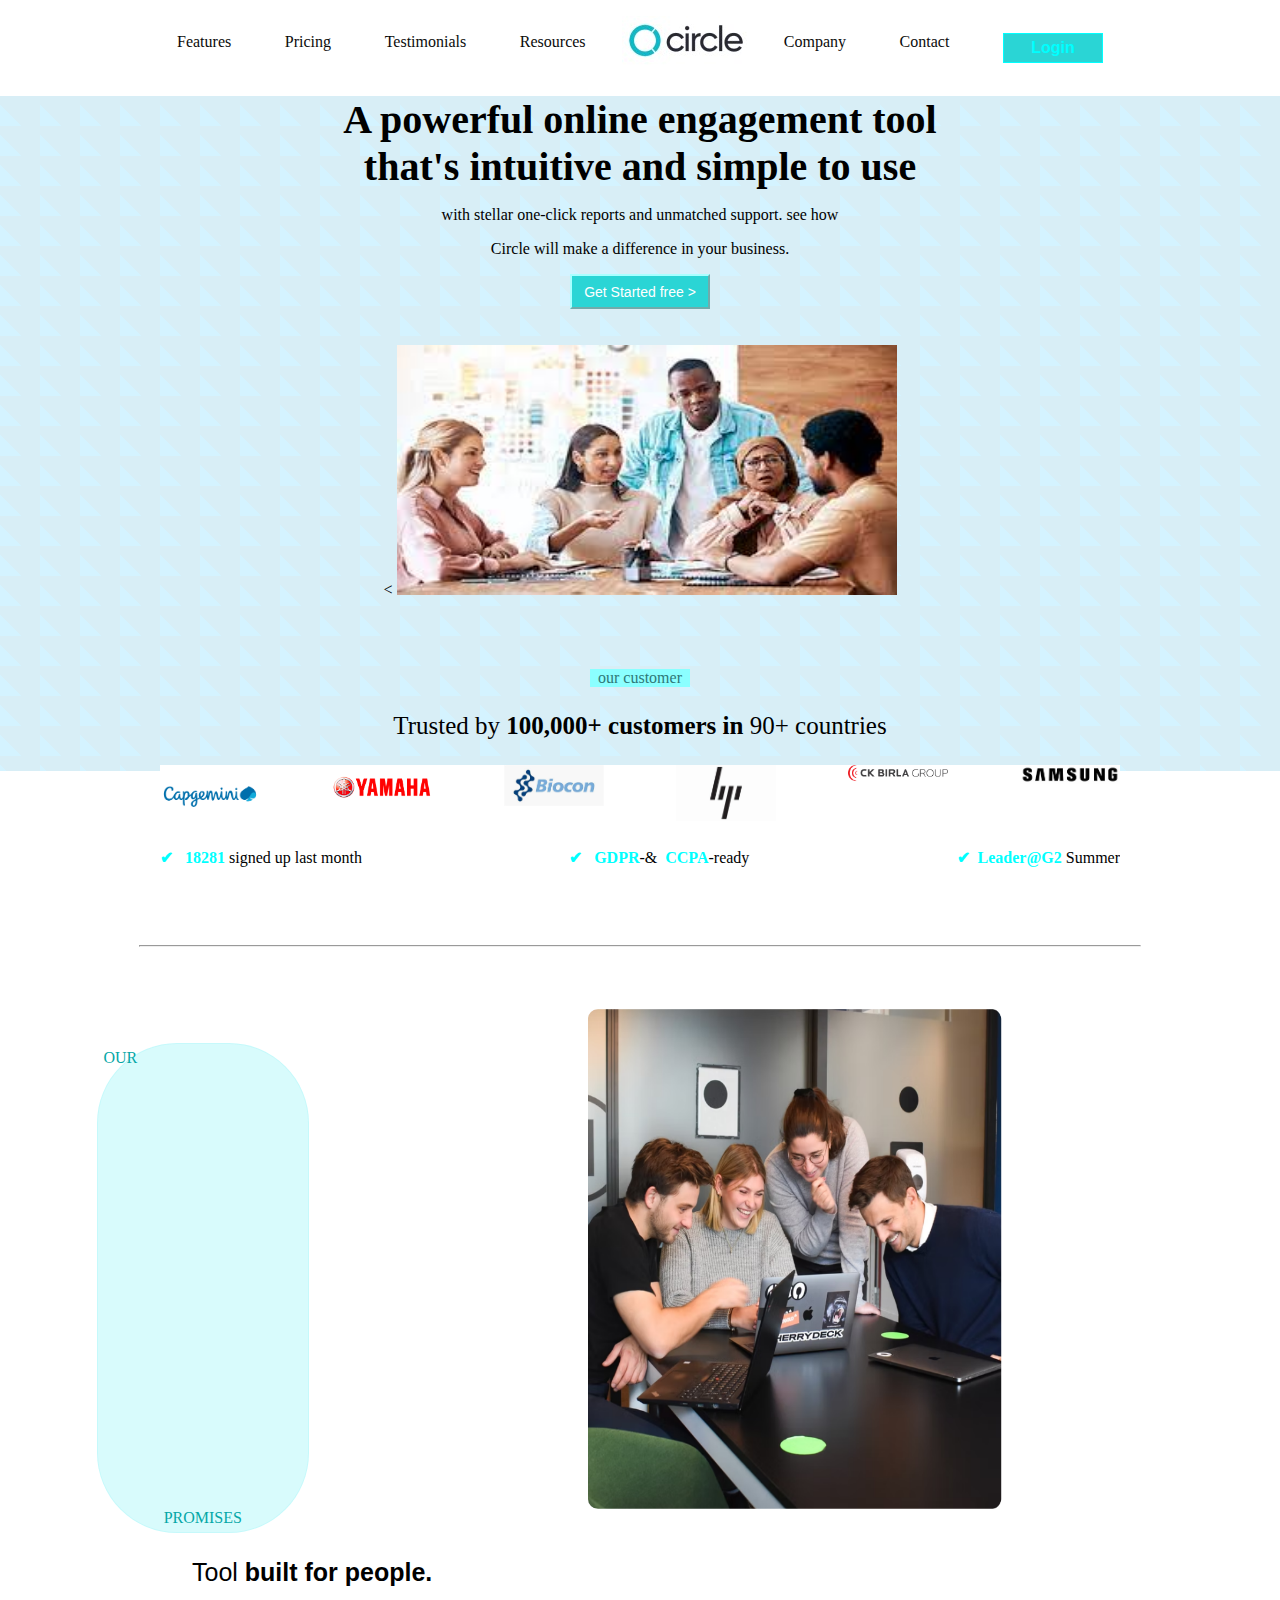
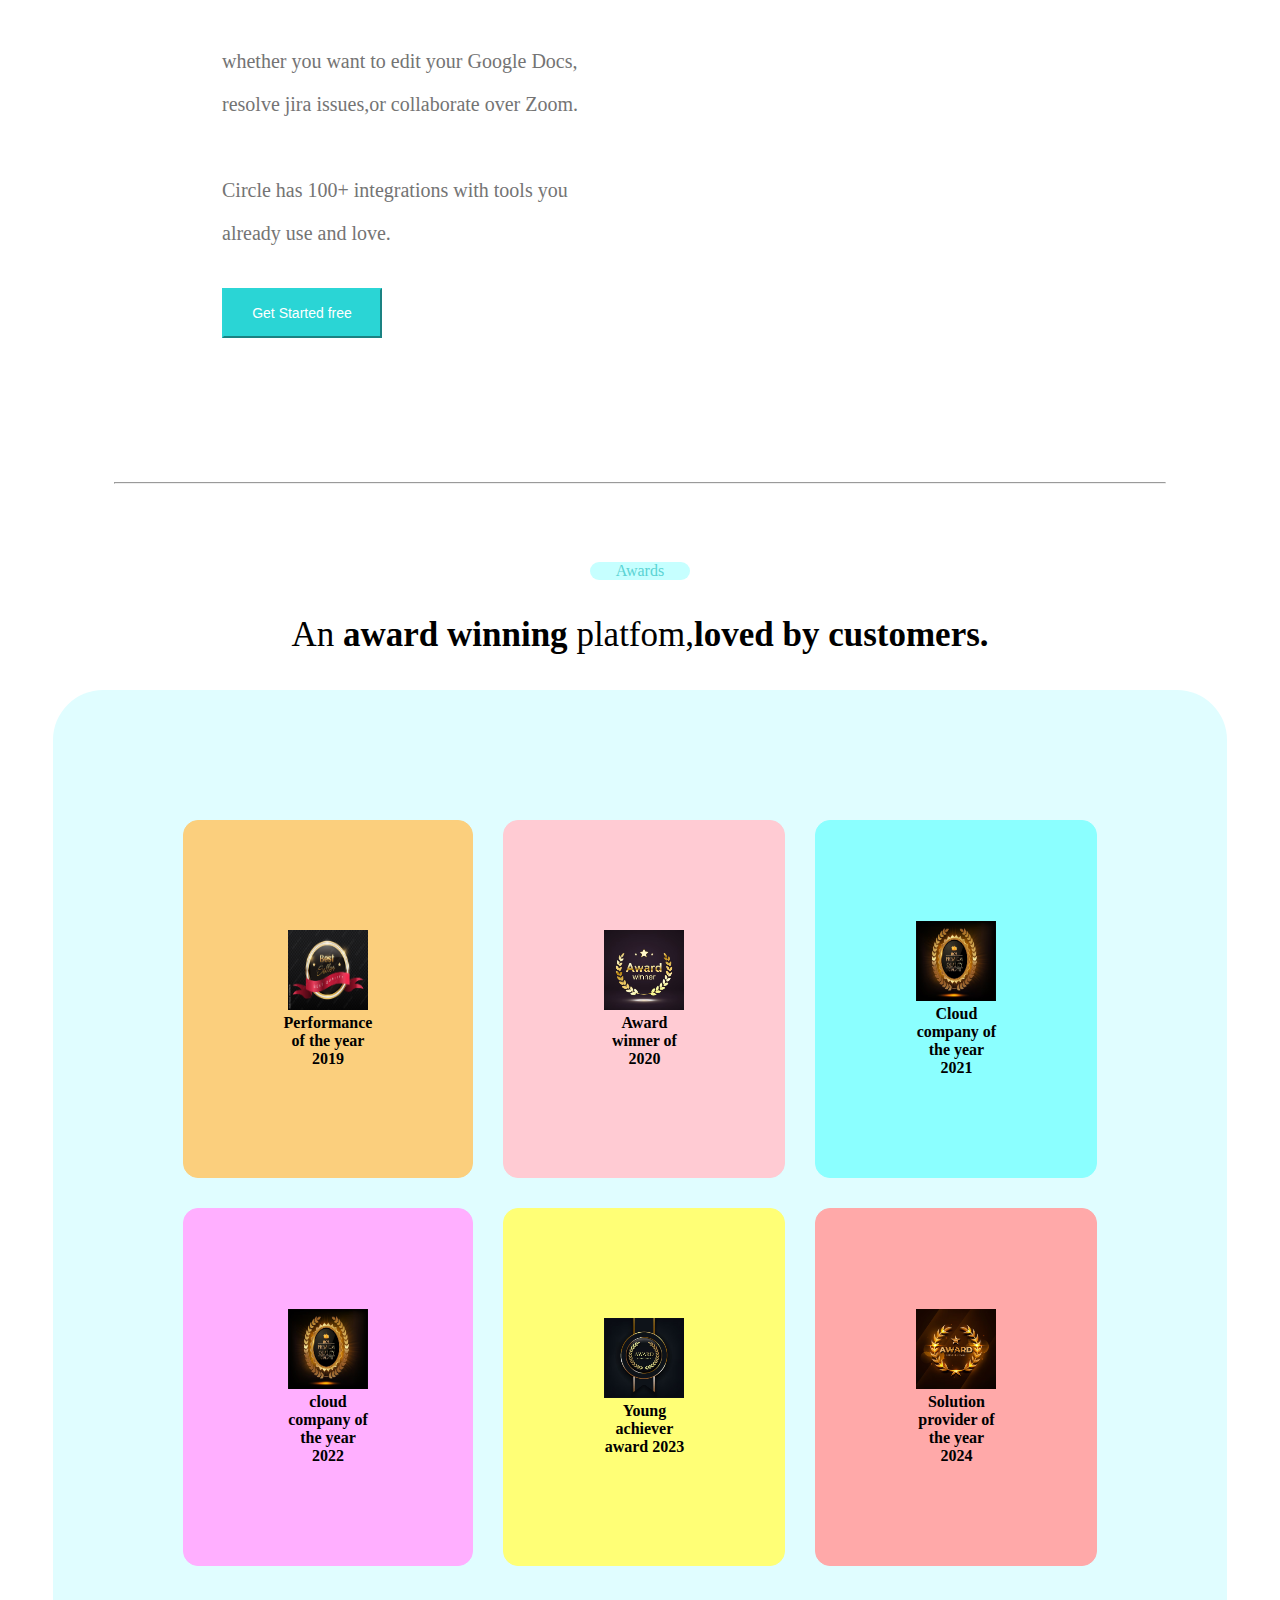
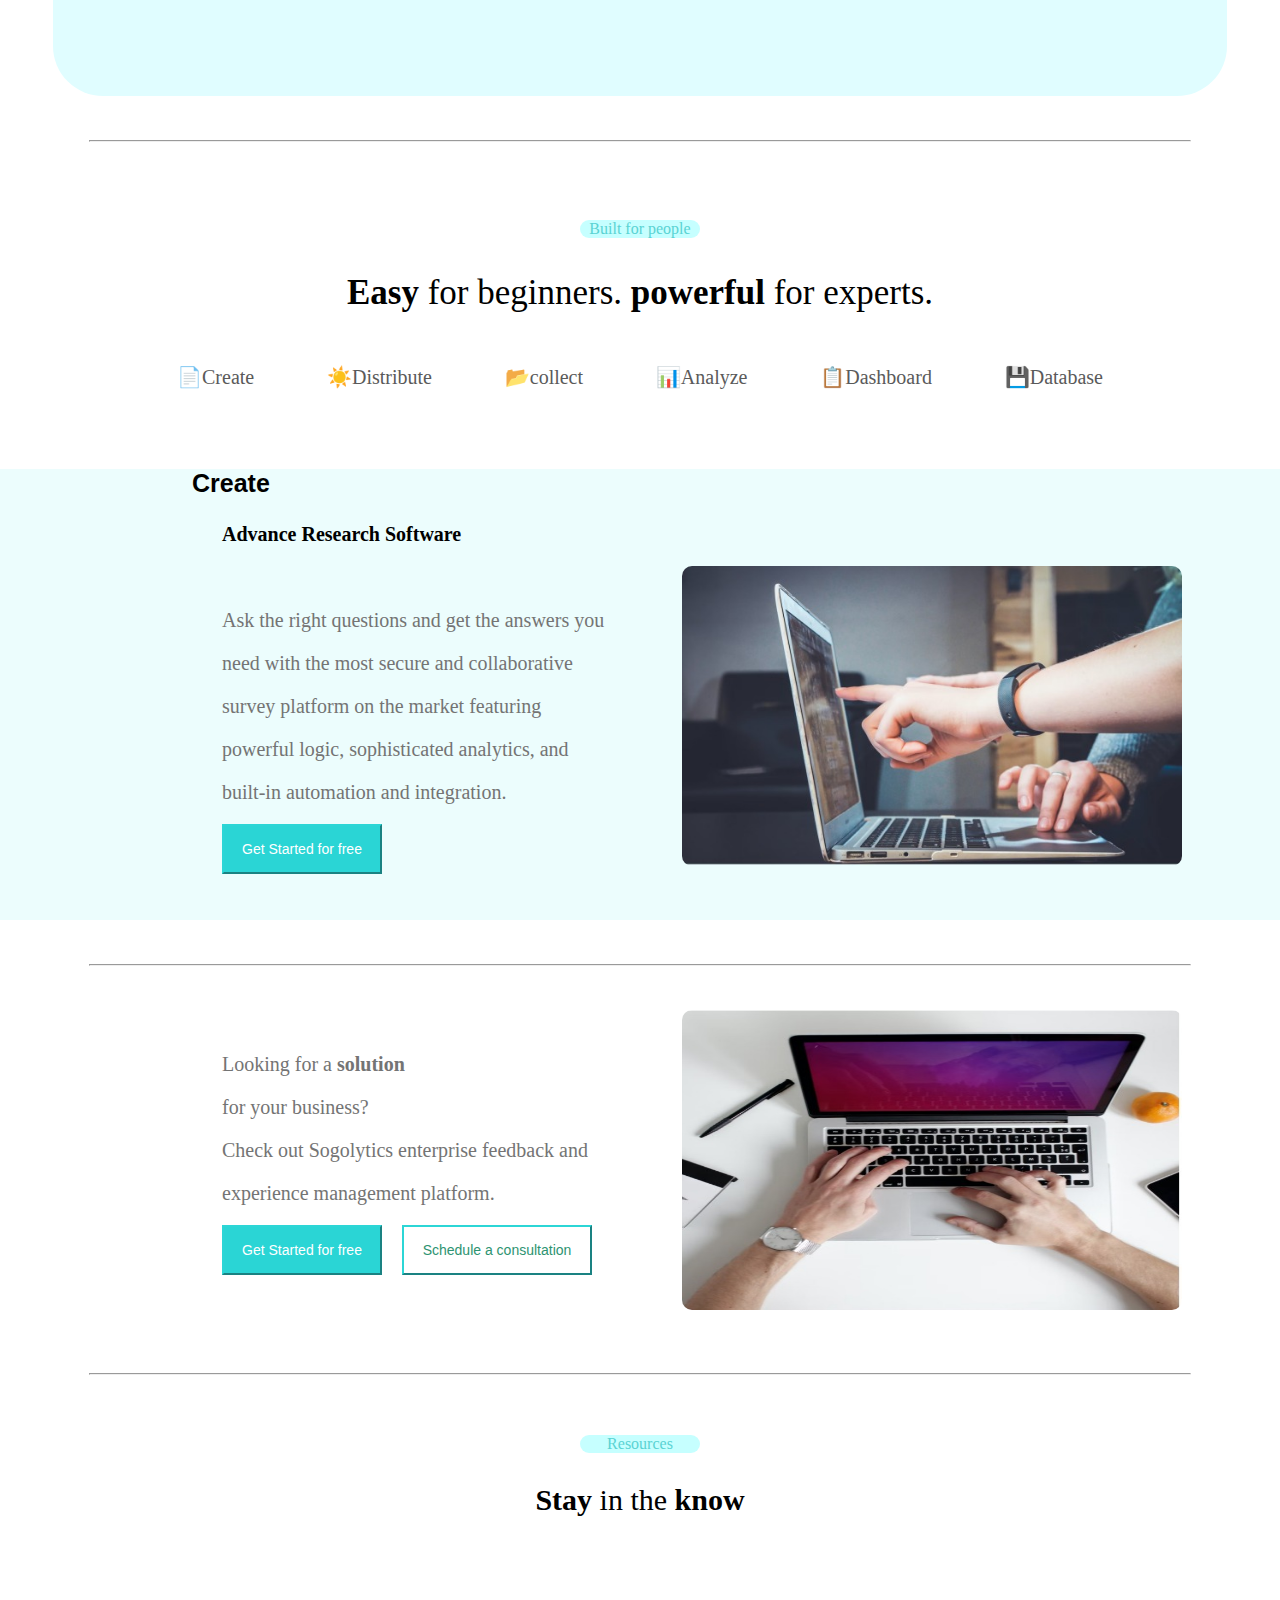
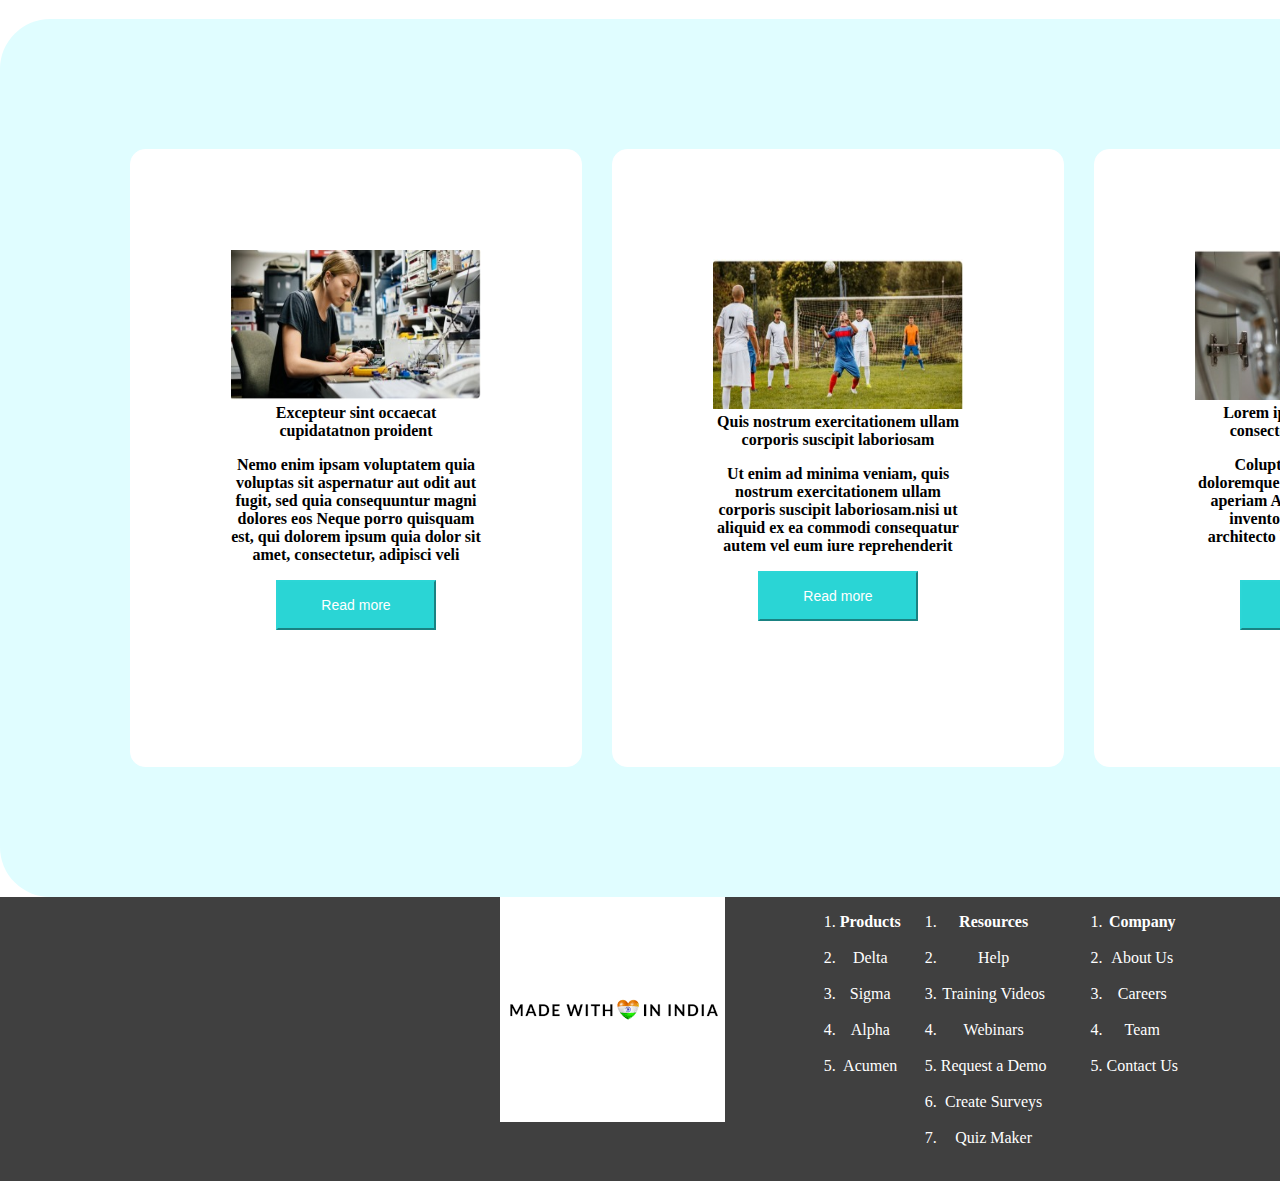
<file: index.html>
<!DOCTYPE html>
<html>
    <head>
        <title>Circle</title>
        <link rel="Icon" href="Web capture_22-1-2024_85641_.jpeg">
    </head>
    <body> 
        
        <link rel="stylesheet" href="CircleCSS.css"> 
        <ul>
                <li><a href="feature">Features</a></li>
                <li><a href="Pricing">Pricing</a></li>
                <li><a href="Testimonials">Testimonials</a></li>
                <li><a href="Resources">Resources</a></li>
                <li><img src="Logo.jpeg" alt="Logo"></li>
                <li><a href="Company">Company</a></li>
                <li><a href="Contact">Contact</a></li>
                <li><a href="Login"><button style="color: aqua; width: 100px; height: 30px; font-size: 16px; font-weight: bold; border: 1px solid aqua;">Login</button></a></li>
            
        </ul>
        <half-page>
        <center><Strong style="font-size: 40px;">A powerful online engagement tool</Strong><br>
            <strong style="font-size: 40px;">that's intuitive  and simple to use</strong>
        <p style="font: size 10px;;">with stellar one-click reports  and unmatched  support. see how </p>
        <p>Circle  will make  a difference  in  your  business.</p>
        <center>
        <button style="border-color: rgb(169, 255, 255); background-color: rgb(42, 213, 213); width: 140px; height: 35px; font-size: 14px; color: white;">Get Started free ></button><br><br><br><
        <img src="it.jpeg" width="500" height="250" >
    </center>
    </half-page><br><br><br>
    <div  class="a" >
        <p style="border: 1px; background-color: rgb(139, 255, 255); width: 100px; color: rgb(47, 120, 120);">our customer</p>
    </div>
    <p style="font-size: 25px;">Trusted by <b>100,000+ customers in</b> 90+ countries</p>
        <ul>
            <li><img src="Capgemini-Logo.png" width="100"></li>
            <li><img src="yamaha-logo-yny.png" width="100"></li>
            <li><img src="OIP.jpeg" width="100"></li>
            <li><img src="download.jpeg" width="100"></li>
            <li><img src="R.png" width="100"></li>
            <li><img src="OIP (3).jpeg" width="100"></li>
        </ul>
        <ul>
            <li><b style="color: aqua;">&#10004;&nbsp;&nbsp; 18281</b>&nbsp;signed up last month</li>
            <li><b style="color: aqua;">&#10004;&nbsp;&nbsp; GDPR</b>-& <b style="color: aqua;">&nbsp;CCPA</b>-ready</li>
            <li><b style="color: aqua;">&#10004;&nbsp; Leader@G2</b> Summer</li>
        </ul><br><br><br>
        <hr width="1000px" style= "background-color:gainsboro;"><br>
        <br>
        <br>
<img src="Untitled.png" align="right" style="margin-right: 15%; border-radius: 10px; width: 500px; height: 500px;"><br>
<p  style="margin-left: 2%; color:rgb(5, 167, 167);padding: 5px;border: 1px solid rgba(181, 247, 249, 0.527); width:200px;border-radius:80px; background-color:rgba(181, 247, 249, 0.527); position: relative;right: 450px;;">OUR PROMISES</p>
<p align="left" style="margin-left: 15%; font-size: 25px;font-family:Verdana, Geneva, Tahoma, sans-serif;">Tool <strong>built for people.</strong></p><br>
<div style="font-size: 20px; color: rgb(116, 116, 116);" class="one" >
    <p>whether you want to edit your Google Docs,</p>
    <p>resolve jira issues,or collaborate over Zoom.</p><br>
    <p>Circle has 100+ integrations with tools you</p>
    <p>already use and love.</p><br>
    <button style="border-color: rgb(44, 214, 214); background-color: rgb(42, 213, 213); width: 160px; height: 50px; font-size: 14px; color: white;">Get Started free </button><br><br><br>
</div><br><br><br><br><br>
<hr style="width: 1050px;"><br><br><br>
<center>
    <p style="border: 1px; background-color: rgb(198, 255, 255); width: 100px; border-radius: 10px; color: rgb(90, 211, 211);">Awards</p>
    <p style="font-size: 35px;">An <b>award winning</b> platfom,<b>loved by customers.</b></p>
    <style>
        table, th, td {
          border: 1px solid black;
          padding: 100px;
        }
        table {
          border-spacing: 30px;
        }
        </style>
        <table style="width:80%; border: none; border-radius: 50px; background-color: rgb(224, 253, 255);">
          <tr style="height: 1px;">
            <th style="background-color:rgb(251, 207, 125); border-color: rgb(251, 207, 125); width: 1px; height: 20px; border-radius: 15px;"><img style="width: 80px; height: 80px;" src="img.jpg"><b>Performance of the year 2019</b></th>
            <th style="background-color:rgb(255, 203, 211); border-color: rgb(255, 203, 211); width: 20px; height: 20px; border-radius: 15px;"><img style="width: 80px;" src="award-element-isolation-darck-background_272897-392.avif"><b>Award winner of 2020</b></th> 
            <th style="background-color:rgb(139, 255, 255); border-color:rgb(139, 255, 255); width: 20px; border-radius: 15px;"><img style="width: 80px; height: 80px;" src="premium-quality-label_3247-76.avif"><b>Cloud company of the year 2021</b></th>
          </tr>
          <tr align="center">
            <td style="background-color:rgb(255, 175, 255); border-color:rgb(255, 175, 255); width: 20px; border-radius: 15px;"><img style="width: 80px; height: 80px;" src="premium-quality-label_3247-76.avif"><b>cloud company of the year 2022</b></td>
            <td style="background-color:rgb(255, 255, 118); border-color: rgb(255, 255, 118); width: 20px; border-radius: 15px;"><img style="width: 80px;" src="realistic-award-nomination-signs_165286-125.avif" ><b>Young achiever award 2023</b></td>
            <td style="background-color:rgb(255, 169, 169); border-color:rgb(255, 169, 169); width: 20px; border-radius: 15px;"><img style="width: 80px;" src="realistic-film-awards-illustration_23-2149330581.avif"><b>Solution provider of the year 2024</b></td>
          </tr>
    </table>
</center><br><br> 
<hr style="width: 1100px;">
<br><br><br>
<p style="border: 1px; background-color: rgb(198, 255, 255); width: 120px; border-radius: 10px; color: rgb(90, 211, 211);">Built for people</p>
<p style="font-size: 35px;"><b>Easy</b> for beginners. <b>powerful</b> for experts.</p></b>
<div>
    <ul style="list-style-type: none;font-size: 20px;">
        <li><a style="color: rgb(90, 90, 90);" href="">📄Create</a></li>
        <li><a style="color: rgb(90, 90, 90);" href="">☀️Distribute</a></li>
        <li><a style="color: rgb(90, 90, 90);" href="">📂collect</a></li>
        <li><a style="color: rgb(90, 90, 90);" href="">📊Analyze</a></li>
        <li><a style="color: rgb(90, 90, 90);" href="">📋Dashboard</a></li>
        <li><a style="color: rgb(90, 90, 90);" href="">💾Database</a></li>
    </ul>
</div><br>
<div style="border: 1px; background-color: rgb(236, 253, 253);">
<p align="left" style="margin-left: 15%; font-size: 25px;font-family:Verdana, Geneva, Tahoma, sans-serif;"><strong>Create</strong></p>
<div style="font-size: 20px; color: rgb(116, 116, 116);" class="one" >
    <p style="color: black;"><b>Advance Research Software</b></p>
    <img src="Web capture_25-1-2024_145155_.jpeg" align="right" style="margin-right: 25%; border-radius: 10px; width: 500px; height: 300px;"><br>
    <p>Ask the right questions and get the answers you</p>
    <p>need with the most secure and collaborative </p>
    <p>survey platform on the market featuring</p>
    <p>powerful logic, sophisticated analytics, and</p>
    <p>built-in automation and integration.</p>
    <button style="border-color: rgb(44, 214, 214); background-color: rgb(42, 213, 213); width: 160px; height: 50px; font-size: 14px; color: white;">Get Started for free </button><br><br><br>
</div>
</div><br><br>
<hr style="width: 1100px;"><br><br>
<div>
    <div style="font-size: 20px; color: rgb(116, 116, 116);" class="one" >
        <img src="Web capture_25-1-2024_152026_.jpeg" align="right" style="margin-right: 25%; border-radius: 10px; width: 500px; height: 300px;"><br>
        <p>Looking for a <b>solution</b></p>
        <p>for your business? </p>
        <p>Check out Sogolytics enterprise feedback and </p>
        <p>experience management platform.</p>
        <button style="border-color: rgb(44, 214, 214); background-color: rgb(42, 213, 213); width: 160px; height: 50px; font-size: 14px; color: white;">Get Started for free </button> &nbsp;&nbsp;&nbsp;<button class="b">Schedule a consultation</button>
    </div>
    </div><br><br><br><br><br>
    <hr style="width: 1100px;"><br><br>
    <p style="border: 1px; background-color: rgb(198, 255, 255); width: 120px; border-radius: 10px; color: rgb(90, 211, 211);">Resources</p>
    <p style="font-size: 30px;"><b>Stay</b> in the <b>know</b></p><br><br><br><br>
    <table style="width:80%; border: none; border-radius: 50px;  background-color: rgb(224, 253, 255);">
        <tr style="height: 1px;">
          <th style="background-color:white; border-color: white; width: 20px; height: 20px; border-radius: 15px;"><img style="width: 250px; height: 150px;" src="Doc.jpeg"><b style="text-align: left;">Excepteur sint occaecat cupidatat</b><b>non proident</b><p>Nemo enim ipsam voluptatem quia voluptas sit aspernatur aut odit aut fugit, sed quia consequuntur magni dolores eos Neque porro quisquam est, qui dolorem ipsum quia dolor sit amet, consectetur, adipisci veli</p><button style="border-color: rgb(44, 214, 214); background-color: rgb(42, 213, 213); width: 160px; height: 50px; font-size: 14px; color: white;">Read more</button><br><br><br></th>
          <th style="background-color:white; border-color:white; width: 20px; height: 20px; border-radius: 15px;"><img style="width: 250px; height: 150px;" src="foot.jpeg"><b>Quis nostrum exercitationem ullam </b><br><b>corporis suscipit laboriosam</b><p>Ut enim ad minima veniam, quis nostrum exercitationem ullam corporis suscipit laboriosam.nisi ut aliquid ex ea commodi consequatur autem vel eum iure reprehenderit </p> <button style="border-color: rgb(44, 214, 214); background-color: rgb(42, 213, 213); width: 160px; height: 50px; font-size: 14px; color: white;">Read more </button><br><br><br></th> 
          <th style="background-color:white; border-color:white; width: 20px; border-radius: 15px;"><img style="width: 250px; height: 150px;" src="ali.jpeg"><b>Lorem ipsum dolor sit amet,</b><br><b>consectetur adipiscing elit.</b><p>Coluptatem accusantium doloremque laudantium, totam rem aperiam Aaque ipsa quae ab illo inventore veritatis et quasi architecto beatae vitae dicta sunt explicabo.</p> <button style="border-color: rgb(44, 214, 214); background-color: rgb(42, 213, 213); width: 160px; height: 50px; font-size: 14px; color: white;">Read more</button><br><br><br></th>
        </tr>
    </table>
    <div class="bottom" style="background-color: rgba(0, 0, 0, 0.749); width: 115%; height: 500%;">
        <img src="download1.png" alt="" style="float: left; margin-left: 500px;">
    
        <div class="container" style="display: flex; ">
            <div style="margin-left: 10%; color: white;">
                <ol class="list">
                    <li><b>Products</b></li><br>
                    <li>Delta</li><br>
                    <li>Sigma</li><br>
                    <li>Alpha</li><br>
                    <li>Acumen</li><br>
                </ol>
            </div>
    
            <div style="margin-right: 20px; color: white;">
                <ol class="list">
                    <li><b>Resources</b></li><br>
                    <li>Help</li><br>
                    <li>Training Videos</li><br>
                    <li>Webinars</li><br>
                    <li>Request a Demo</li><br>
                    <li>Create Surveys</li><br>
                    <li>Quiz Maker</li><br>
                </ol>
            </div>
    
            <div style="color: white;">
                <ol class="list">
                    <li><b>Company</b></li><br>
                    <li>About Us</li><br>
                    <li>Careers</li><br>
                    <li>Team</li><br>
                    <li>Contact Us</li><br>
                </ol>
            </div>
        </div>
    </div>
    
</body>
</html>
</file>
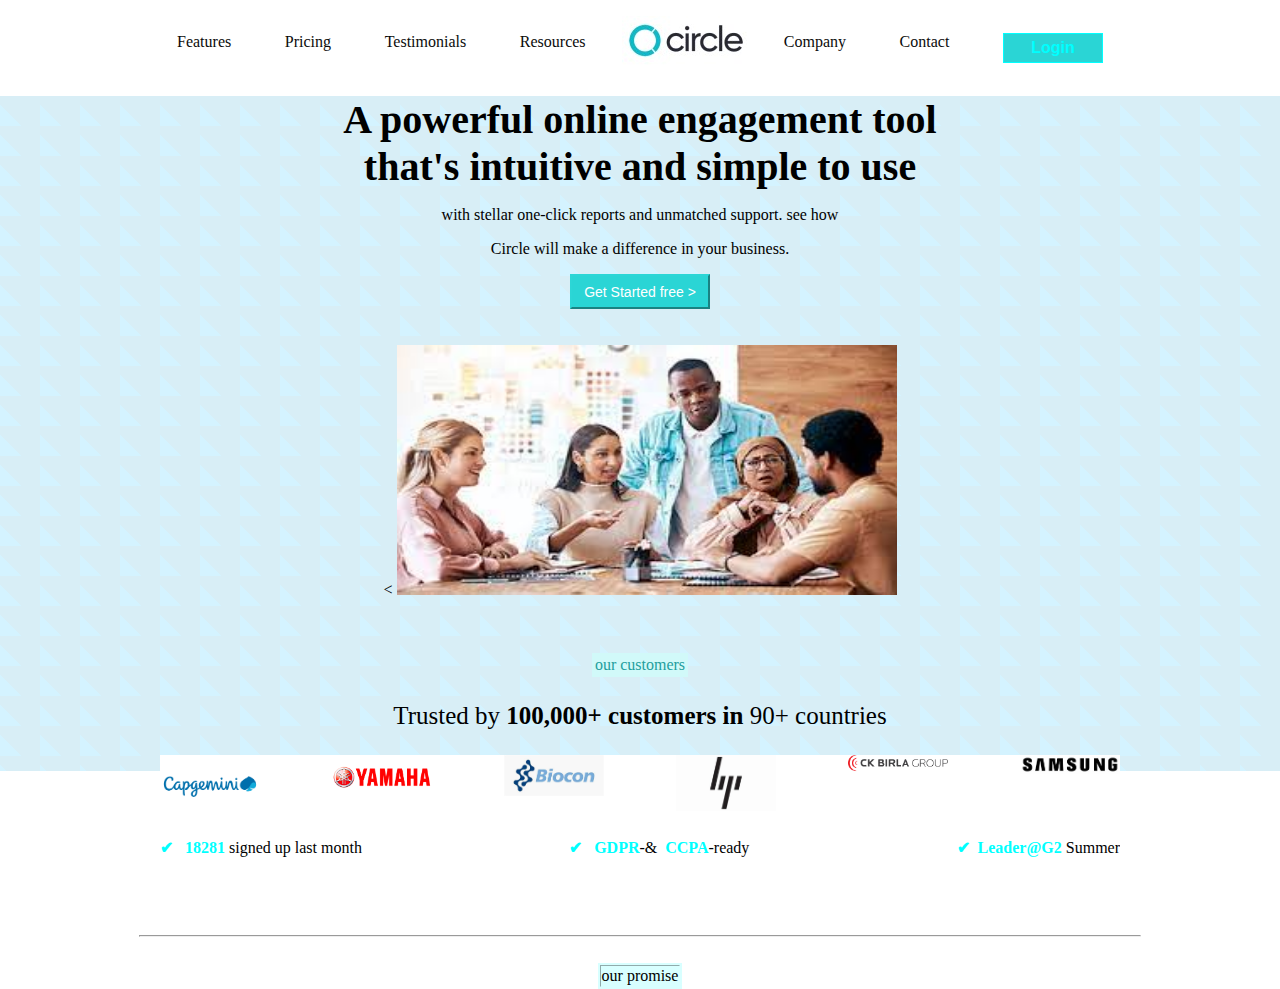
<file: CircelHTML.html>
<!DOCTYPE html>
<html>
    <head>
        <title>Circle</title>
        <link rel="Icon" href="Web capture_22-1-2024_85641_.jpeg">
    </head>
    <body> 
        
        <link rel="stylesheet" href="CircleCSS.css"> 
        <ul>
                <li><a href="feature">Features</a></li>
                <li><a href="Pricing">Pricing</a></li>
                <li><a href="Testimonials">Testimonials</a></li>
                <li><a href="Resources">Resources</a></li>
                <li><img src="Logo.jpeg" alt="Logo"></li>
                <li><a href="Company">Company</a></li>
                <li><a href="Contact">Contact</a></li>
                <li><a href="Login"><button style="color: aqua; width: 100px; height: 30px; font-size: 16px; font-weight: bold; border: 1px solid aqua;">Login</button></a></li>
            
        </ul>
        <half-page>
        <center><Strong style="font-size: 40px;">A powerful online engagement tool</Strong><br>
            <strong style="font-size: 40px;">that's intuitive  and simple to use</strong>
        <p style="font: size 10px;;">with stellar one-click reports  and unmatched  support. see how </p>
        <p>Circle  will make  a difference  in  your  business.</p>
        <center>
        <button style="border-color: rgb(44, 214, 214); background-color: rgb(42, 213, 213); width: 140px; height: 35px; font-size: 14px; color: white;">Get Started free ></button><br><br><br><
        <img src="it.jpeg" width="500" height="250" >
    </center>
    </half-page><br><br><br>
    <table style="background-color: rgb(209, 249, 249); color: rgb(35, 158, 158);" >
        <tr>
            <td>our customers</td>
        </tr>
    </table>
    <p style="font-size: 25px;">Trusted by <b>100,000+ customers in</b> 90+ countries</p>
        <ul>
            <li><img src="Capgemini-Logo.png" width="100"></li>
            <li><img src="yamaha-logo-yny.png" width="100"></li>
            <li><img src="OIP.jpeg" width="100"></li>
            <li><img src="download.jpeg" width="100"></li>
            <li><img src="R.png" width="100"></li>
            <li><img src="OIP (3).jpeg" width="100"></li>
        </ul>
        <ul>
            <li><b style="color: aqua;">&#10004;&nbsp;&nbsp; 18281</b>&nbsp;signed up last month</li>
            <li><b style="color: aqua;">&#10004;&nbsp;&nbsp; GDPR</b>-& <b style="color: aqua;">&nbsp;CCPA</b>-ready</li>
            <li><b style="color: aqua;">&#10004;&nbsp; Leader@G2</b> Summer</li>
        </ul><br><br><br>
        <hr width="1000px" style= "background-color:gainsboro;"><br>
        <table class="jose" border="1px" style="background-color: rgb(216, 255, 255); border-style: none; border-color:rgb(216, 255, 255) ;" >
            <tr><td>our promise</td></tr>
        </table>
    </body>
</html>
<p></p>
</file>
<file: CircleCSS.css>
body {
  display: flex;
  flex-direction: column;
  align-items: center;
  height: 100vh;
  margin: 0;
}
half-page {
  height: 75vh;
  width: 100%;
  float: left;
  position: relative;
  background: linear-gradient(45deg, rgb(212, 243, 255) 15px, white 5px, white 10px, transparent 13px, transparent 10px) 0 0/40px 30px repeat;
}
half-page {
  height: 75vh;
  width: 100%;
  float: left;
  position: relative;
  background-color: rgb(216, 238, 246);
}


.content {
  height: 100vh;
  width: 50%;
  float: left;
}

ul {
  list-style-type: none;
  padding: 0;
  overflow: hidden;
  background-color: white;
  display: flex;
  justify-content: space-between; /* Distributes space between items */
  width: 75%; /* Adjust the width as needed */
}

li {
  margin: 0;
}

li a {
  display: block;
  color: rgb(11, 11, 11);
  text-align: center;
  padding: 17px;
  text-decoration: none;
}

li a:hover {
  background-color: #abfaf5;
}

img {
  margin:4px 1; /* Adjust the top margin as needed */
}

/* styles.css */

/* styles.css */

button {
  border-color: rgb(44, 214, 214);
  background-color: rgb(42, 213, 213);
  width: 140px;
  height: 35px;
  font-size: 14px;
  color: white;
  /* Add other styles as needed */
}
.my-table {
  width: 100%;
  margin-top: 10px;
  margin-left: 15%;
}

.my-table th, .my-table td {
  text-align: left;
  padding: 8px;
}
.my-table th {
  background-color: #bff0f0;
  display: inline-block; /* Make background color only as wide as the content */
}
.name{
  text-align: left;
  margin-left: 225px;
}
.one{
  text-align: left;
  position: relative;left: 222px;
  
}
.b{
  background-color: white;
  color: rgb(45, 147, 113);
  width: 190px;
  height: 50px;
}
</file>
